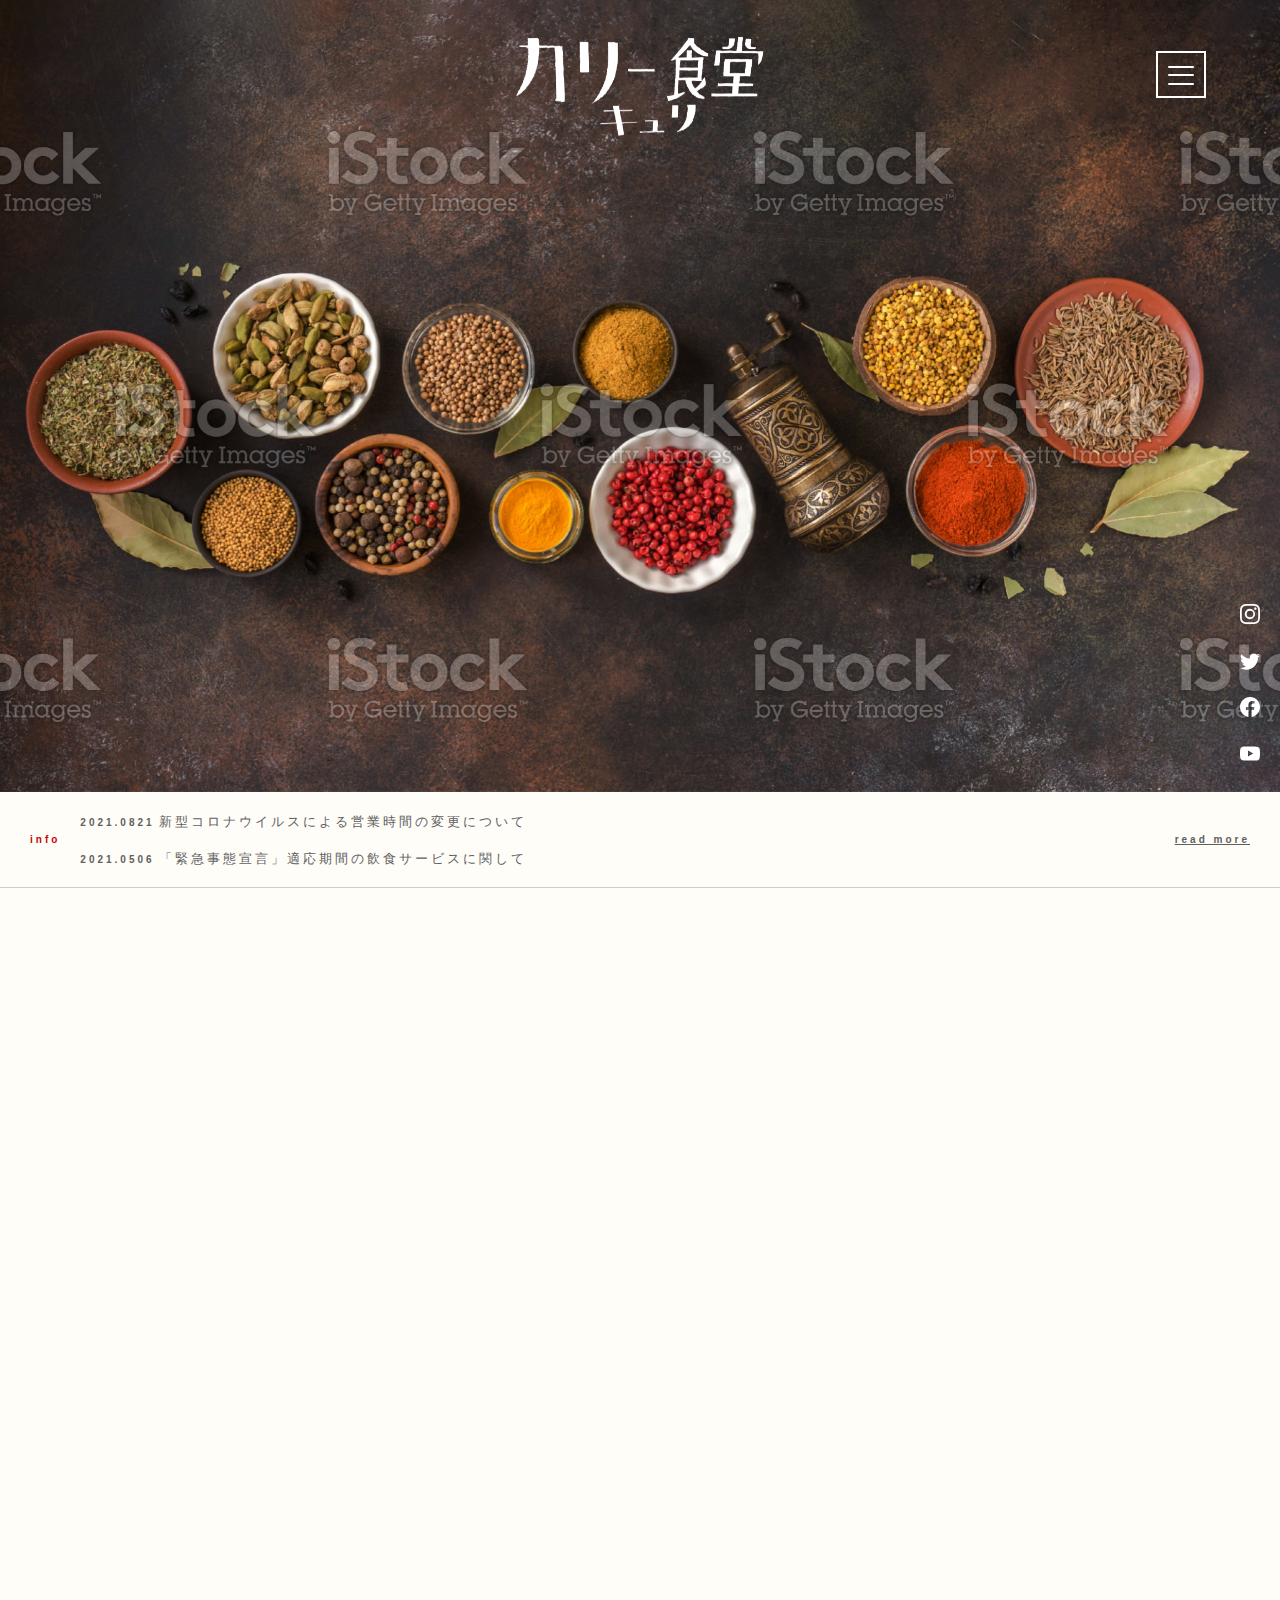
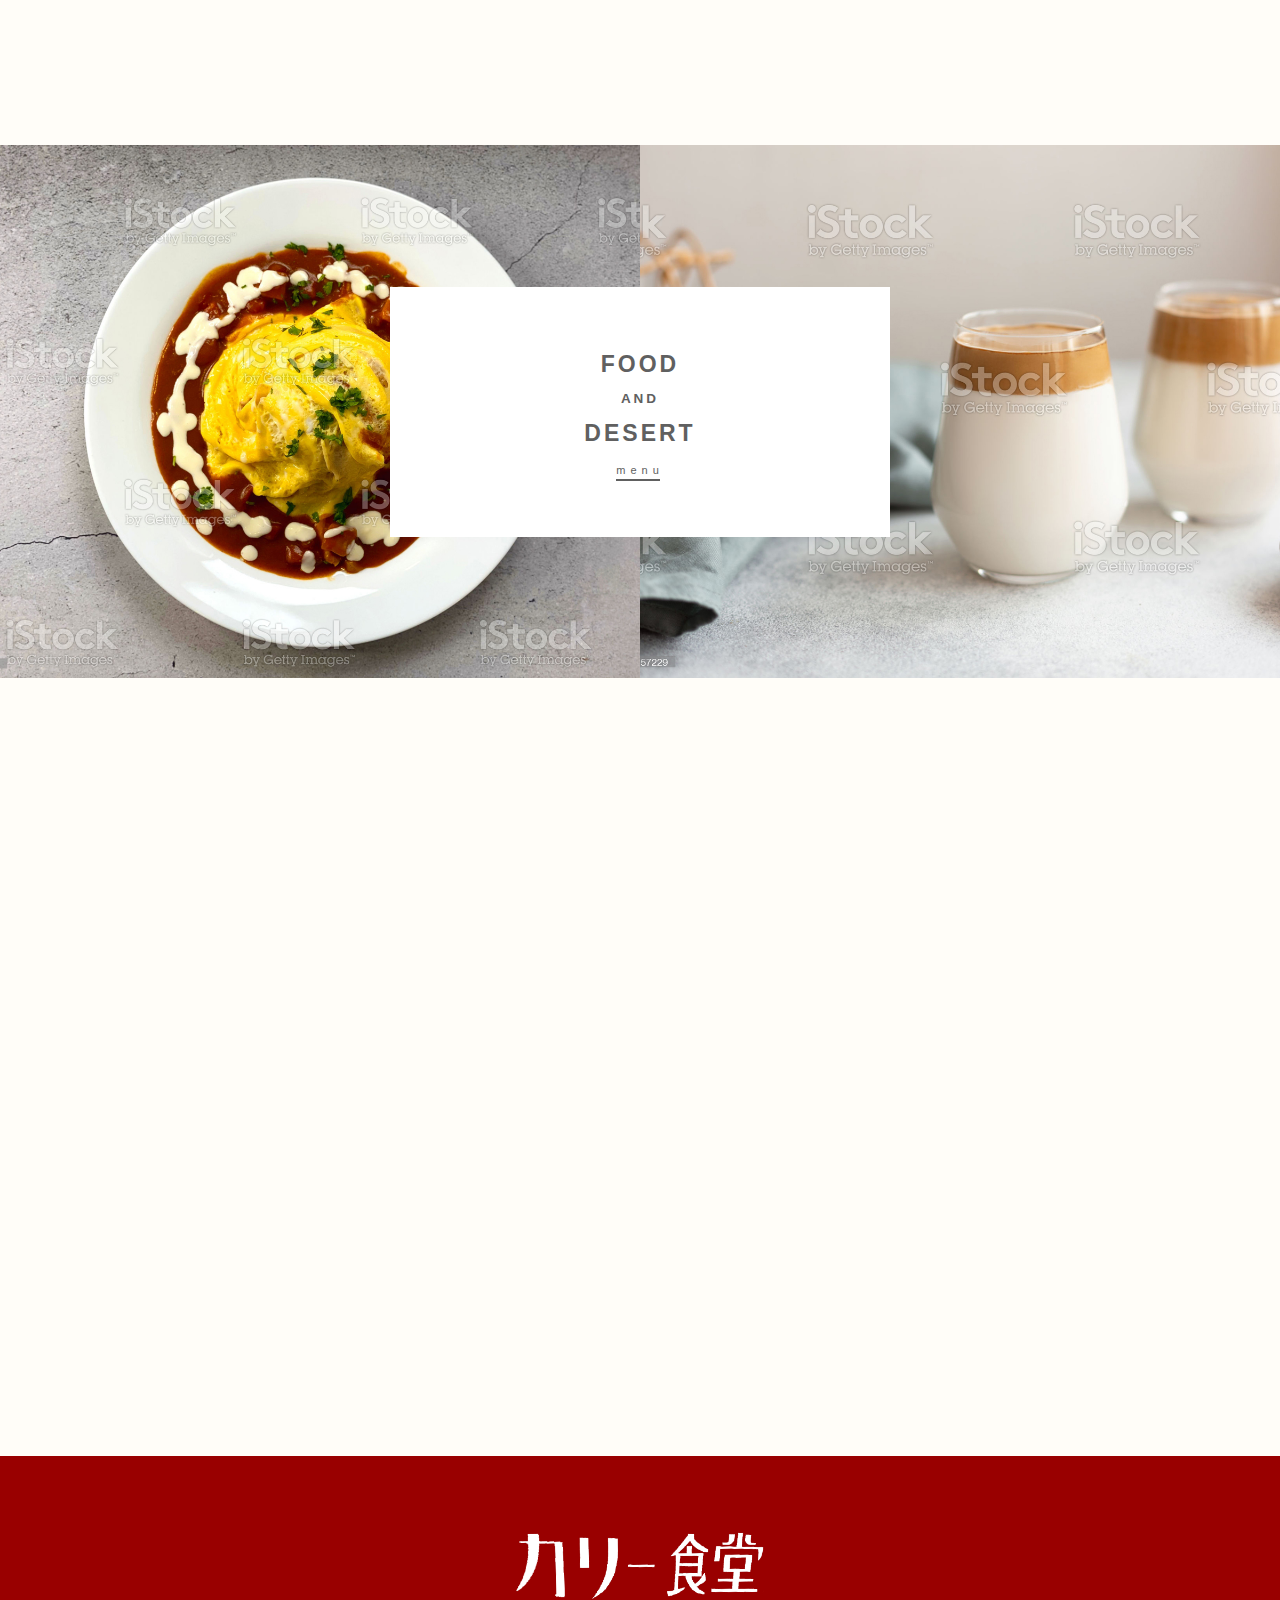
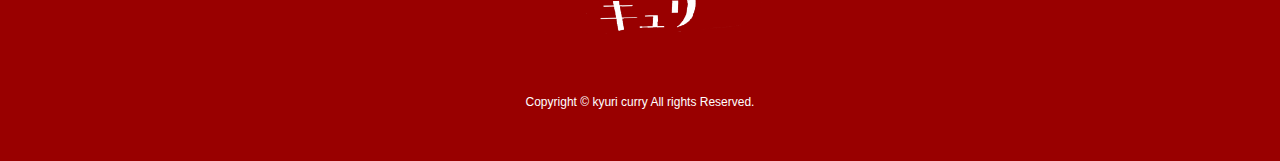
<file: index.html>
<!DOCTYPE html>
<html lang="ja">
  <head>
    <meta charset="utf-8">
    <meta http-equiv="X-UA-Compatible" content="IE=edge">
    <meta name="viewport" content="width=device-width, initial-scale=1">
    <title>カリー食堂キュリ</title>
    <meta name="description" content="カリー食堂キュリについてのページです。昔ながらの外観や店内で、懐かしさを感じられる空間を。店内だけでなく、お料理も昔を思い出す懐かしいものを取り揃えております。女性もお年寄りにも食べやすいサラッとした欧風カリーでお腹も心も満たされるひとときを。">
    <link rel="stylesheet" href="css/reset.css">
    <link rel="stylesheet" href="css/style.css">
    <link rel="stylesheet" type="text/css" href="css/slick.css"/>
    <link rel="stylesheet" type="text/css" href="css/slick-theme.css"/>
    <link rel="shortcut icon" href="favicon.ico">   
    <script src="https://ajax.googleapis.com/ajax/libs/jquery/1.11.3/jquery.min.js"></script>
  </head>
  <body>
    <header>
      <div class="headerContents">
        <h1 class="logoArea"><a href="index.html"><img src="img/new1.png" alt=""></a></h1>
        <div id="navArea">
          <nav>
            <div class="inner">
              <ul>
                <li><a href="#">ホーム</a></li>
                <li><a href="menu.html">メニュー</a></li>
                <li><a href="index.html#acsessTop">アクセス</a></li>
                <li><a href="index.html#acsessTop">問い合わせ</a></li>
              </ul>
            </div>
          </nav>
          <div class="toggle_btn">
            <span></span>
            <span></span>
            <span></span>
          </div>
          <div id="mask"></div>
        </div>
      </div>
      <div class="icn">  
        <a href="#">
          <svg xmlns="http://www.w3.org/2000/svg" width="20" height="20" fill="currentColor" class="bi bi-instagram" viewBox="0 0 16 16">
            <path d="M8 0C5.829 0 5.556.01 4.703.048 3.85.088 3.269.222 2.76.42a3.917 3.917 0 0 0-1.417.923A3.927 3.927 0 0 0 .42 2.76C.222 3.268.087 3.85.048 4.7.01 5.555 0 5.827 0 8.001c0 2.172.01 2.444.048 3.297.04.852.174 1.433.372 1.942.205.526.478.972.923 1.417.444.445.89.719 1.416.923.51.198 1.09.333 1.942.372C5.555 15.99 5.827 16 8 16s2.444-.01 3.298-.048c.851-.04 1.434-.174 1.943-.372a3.916 3.916 0 0 0 1.416-.923c.445-.445.718-.891.923-1.417.197-.509.332-1.09.372-1.942C15.99 10.445 16 10.173 16 8s-.01-2.445-.048-3.299c-.04-.851-.175-1.433-.372-1.941a3.926 3.926 0 0 0-.923-1.417A3.911 3.911 0 0 0 13.24.42c-.51-.198-1.092-.333-1.943-.372C10.443.01 10.172 0 7.998 0h.003zm-.717 1.442h.718c2.136 0 2.389.007 3.232.046.78.035 1.204.166 1.486.275.373.145.64.319.92.599.28.28.453.546.598.92.11.281.24.705.275 1.485.039.843.047 1.096.047 3.231s-.008 2.389-.047 3.232c-.035.78-.166 1.203-.275 1.485a2.47 2.47 0 0 1-.599.919c-.28.28-.546.453-.92.598-.28.11-.704.24-1.485.276-.843.038-1.096.047-3.232.047s-2.39-.009-3.233-.047c-.78-.036-1.203-.166-1.485-.276a2.478 2.478 0 0 1-.92-.598 2.48 2.48 0 0 1-.6-.92c-.109-.281-.24-.705-.275-1.485-.038-.843-.046-1.096-.046-3.233 0-2.136.008-2.388.046-3.231.036-.78.166-1.204.276-1.486.145-.373.319-.64.599-.92.28-.28.546-.453.92-.598.282-.11.705-.24 1.485-.276.738-.034 1.024-.044 2.515-.045v.002zm4.988 1.328a.96.96 0 1 0 0 1.92.96.96 0 0 0 0-1.92zm-4.27 1.122a4.109 4.109 0 1 0 0 8.217 4.109 4.109 0 0 0 0-8.217zm0 1.441a2.667 2.667 0 1 1 0 5.334 2.667 2.667 0 0 1 0-5.334z"/>
          </svg>      
        </a>
        <a href="#">
          <svg xmlns="http://www.w3.org/2000/svg" width="20" height="20" fill="currentColor" class="bi bi-twitter" viewBox="0 0 16 16">
            <path d="M5.026 15c6.038 0 9.341-5.003 9.341-9.334 0-.14 0-.282-.006-.422A6.685 6.685 0 0 0 16 3.542a6.658 6.658 0 0 1-1.889.518 3.301 3.301 0 0 0 1.447-1.817 6.533 6.533 0 0 1-2.087.793A3.286 3.286 0 0 0 7.875 6.03a9.325 9.325 0 0 1-6.767-3.429 3.289 3.289 0 0 0 1.018 4.382A3.323 3.323 0 0 1 .64 6.575v.045a3.288 3.288 0 0 0 2.632 3.218 3.203 3.203 0 0 1-.865.115 3.23 3.23 0 0 1-.614-.057 3.283 3.283 0 0 0 3.067 2.277A6.588 6.588 0 0 1 .78 13.58a6.32 6.32 0 0 1-.78-.045A9.344 9.344 0 0 0 5.026 15z"/>
          </svg>
        </a>
        <a href="#">
          <svg xmlns="http://www.w3.org/2000/svg" width="20" height="20" fill="currentColor" class="bi bi-facebook" viewBox="0 0 16 16">
            <path d="M16 8.049c0-4.446-3.582-8.05-8-8.05C3.58 0-.002 3.603-.002 8.05c0 4.017 2.926 7.347 6.75 7.951v-5.625h-2.03V8.05H6.75V6.275c0-2.017 1.195-3.131 3.022-3.131.876 0 1.791.157 1.791.157v1.98h-1.009c-.993 0-1.303.621-1.303 1.258v1.51h2.218l-.354 2.326H9.25V16c3.824-.604 6.75-3.934 6.75-7.951z"/>
          </svg>    
        </a>
        <a href="#">
          <svg xmlns="http://www.w3.org/2000/svg" width="20" height="20" fill="currentColor" class="bi bi-youtube" viewBox="0 0 16 16">
            <path d="M8.051 1.999h.089c.822.003 4.987.033 6.11.335a2.01 2.01 0 0 1 1.415 1.42c.101.38.172.883.22 1.402l.01.104.022.26.008.104c.065.914.073 1.77.074 1.957v.075c-.001.194-.01 1.108-.082 2.06l-.008.105-.009.104c-.05.572-.124 1.14-.235 1.558a2.007 2.007 0 0 1-1.415 1.42c-1.16.312-5.569.334-6.18.335h-.142c-.309 0-1.587-.006-2.927-.052l-.17-.006-.087-.004-.171-.007-.171-.007c-1.11-.049-2.167-.128-2.654-.26a2.007 2.007 0 0 1-1.415-1.419c-.111-.417-.185-.986-.235-1.558L.09 9.82l-.008-.104A31.4 31.4 0 0 1 0 7.68v-.122C.002 7.343.01 6.6.064 5.78l.007-.103.003-.052.008-.104.022-.26.01-.104c.048-.519.119-1.023.22-1.402a2.007 2.007 0 0 1 1.415-1.42c.487-.13 1.544-.21 2.654-.26l.17-.007.172-.006.086-.003.171-.007A99.788 99.788 0 0 1 7.858 2h.193zM6.4 5.209v4.818l4.157-2.408L6.4 5.209z"/>
          </svg>
        </a>
      </div>
    </header>
    <main>
      <ul class="slider">
        <li class="sItem"><img src="img/header5.jpg" alt="img01"></li>
        <li class="sItem"><img src="img/header2.jpg" alt="img02"></li>
        <li class="sItem"><img src="img/header3.jpg" alt="img03"></li>
      </ul>
      <div class="info">
        <span class="infoTitle smallEN">info</span>
        <div class="infoText">
          <div class="text-break">
            <a href="#">
              <span class="smallEN">2021.0821</span>
              <span class="nomalEN">新型コロナウイルスによる営業時間の変更について</span>
            </a>
          </div>
          <div class="text-break">
            <a href="#">
              <span class="smallEN">2021.0506</span>
              <span class="nomalEN">「緊急事態宣言」適応期間の飲食サービスに関して</span>
            </a>
          </div>           
        </div>
        <span class="smallEN btn"><a href="#">read more</a></span>
      </div>
      <div class="mainWrapper">
        <section class="animationTarget">
          <div class="rux">
            <figure class="imgLeft"><img src="img/main.jpg" alt=""></figure>
            <div class="textRight">
              <h2>古民家カリーハウスに<br>ようこそ。</h2>
              <p>昔ながらの外観や店内で、懐かしさを感じられる空間を。<br>店内だけでなく、お料理も昔を思い出す懐かしいものを取り揃えております。<br>女性もお年寄りにも食べやすいサラッとした欧風カリーでお腹も心も満たされるひとときを。</p>
            </div>
          </div>
        </section>
        <section>
          <div class="menuWrapper">
            <div class="menuArea">
              <div class="bg"><img src="img/omu.jpg" alt=""></div>
              <div class="bg"><img src="img/milk.jpg" alt=""></div>
            </div>
            <div class="menuContents">
              <a class="menubtn" href="menu.html">
                <h2>
                  <span class="ttlEN">FOOD</span>
                  <span class="ttlEN">AND</span>
                  <span class="ttlEN">DESERT</span>          
                </h2>
                <div class="link smallEN">
                  <span>menu</span>
                </div>
              </a>
            </div>
          </div>
        </section>
        <section class="Acsess animationTarget" id="acsessTop">
          <h2>アクセス</h2>
          <div class="aWrapper">
            <figure class="imgLeft"><iframe src="https://www.google.com/maps/embed?pb=!1m18!1m12!1m3!1d3293.392054582691!2d132.36684491525833!3d34.36594750858032!2m3!1f0!2f0!3f0!3m2!1i1024!2i768!4f13.1!3m3!1m2!1s0x355abc9de090d4ff%3A0xc6f3351fe5e27b59!2z44Kr44Oq44O86aOf5aCCIOOCreODpeODqg!5e0!3m2!1sja!2sjp!4v1634211475043!5m2!1sja!2sjp" width="100%" height="400" style="border:0;" allowfullscreen="" loading="lazy"></iframe></figure>
            <div class="textRight">
              <table>
                <colgroup>
                  <col class="w20per" span="1">
                  <col class="w80per" span="1">
                </colgroup>
                <tbody>
                  <tr>
                    <th>店名</th>
                    <td>カリー食堂キュリ</td>
                  </tr>
                  <tr>
                    <th>ご予約</th>
                    <td class="tel"><a href="tel:0829237022">082-923-7022</a></td>
                  </tr>
                  <tr>
                    <th>住所</th>
                    <td>〒731-5132  広島県広島市佐伯区吉見園2-13</td>
                  </tr>
                  <tr>
                    <th>営業時間</th>
                    <td>11:30～15:00(L.O.14:30)<br>
                      17:30～22:00(L.O.21:00 )</td>
                  </tr>
                  <tr>
                    <th>定休日</th>
                    <td>火曜日</td>
                  </tr>
                  <tr>
                    <th>アクセス</th>
                    <td>JR五日市駅南口徒歩1分<br>
                    広電五日市駅南口徒歩1分</td>
                  </tr>
                  <tr>
                    <th>座席数</th>
                    <td>30席</td>
                  </tr>
                  <tr>
                    <th>カード</th>
                    <td>不可</td>
                  </tr>
                </tbody>
              </table>
            </div>
          </div>
        </section>
      </div>
    </main>
    <footer>
      <div class="f-logo">
        <figure><a href="index.html"><img src="img/new1.png" alt=""></a></figure>
      </div>
      <p class="copyRight"><small>Copyright © kyuri curry All rights Reserved.</small></p>
    </footer>
    <script type="text/javascript" src="https://code.jquery.com/jquery-3.4.1.min.js"></script>
    <script type="text/javascript" src="js/slick.min.js"></script>
    <script type="text/javascript" src="js/kyuri.js"></script>
  </body>
</html>
</file>
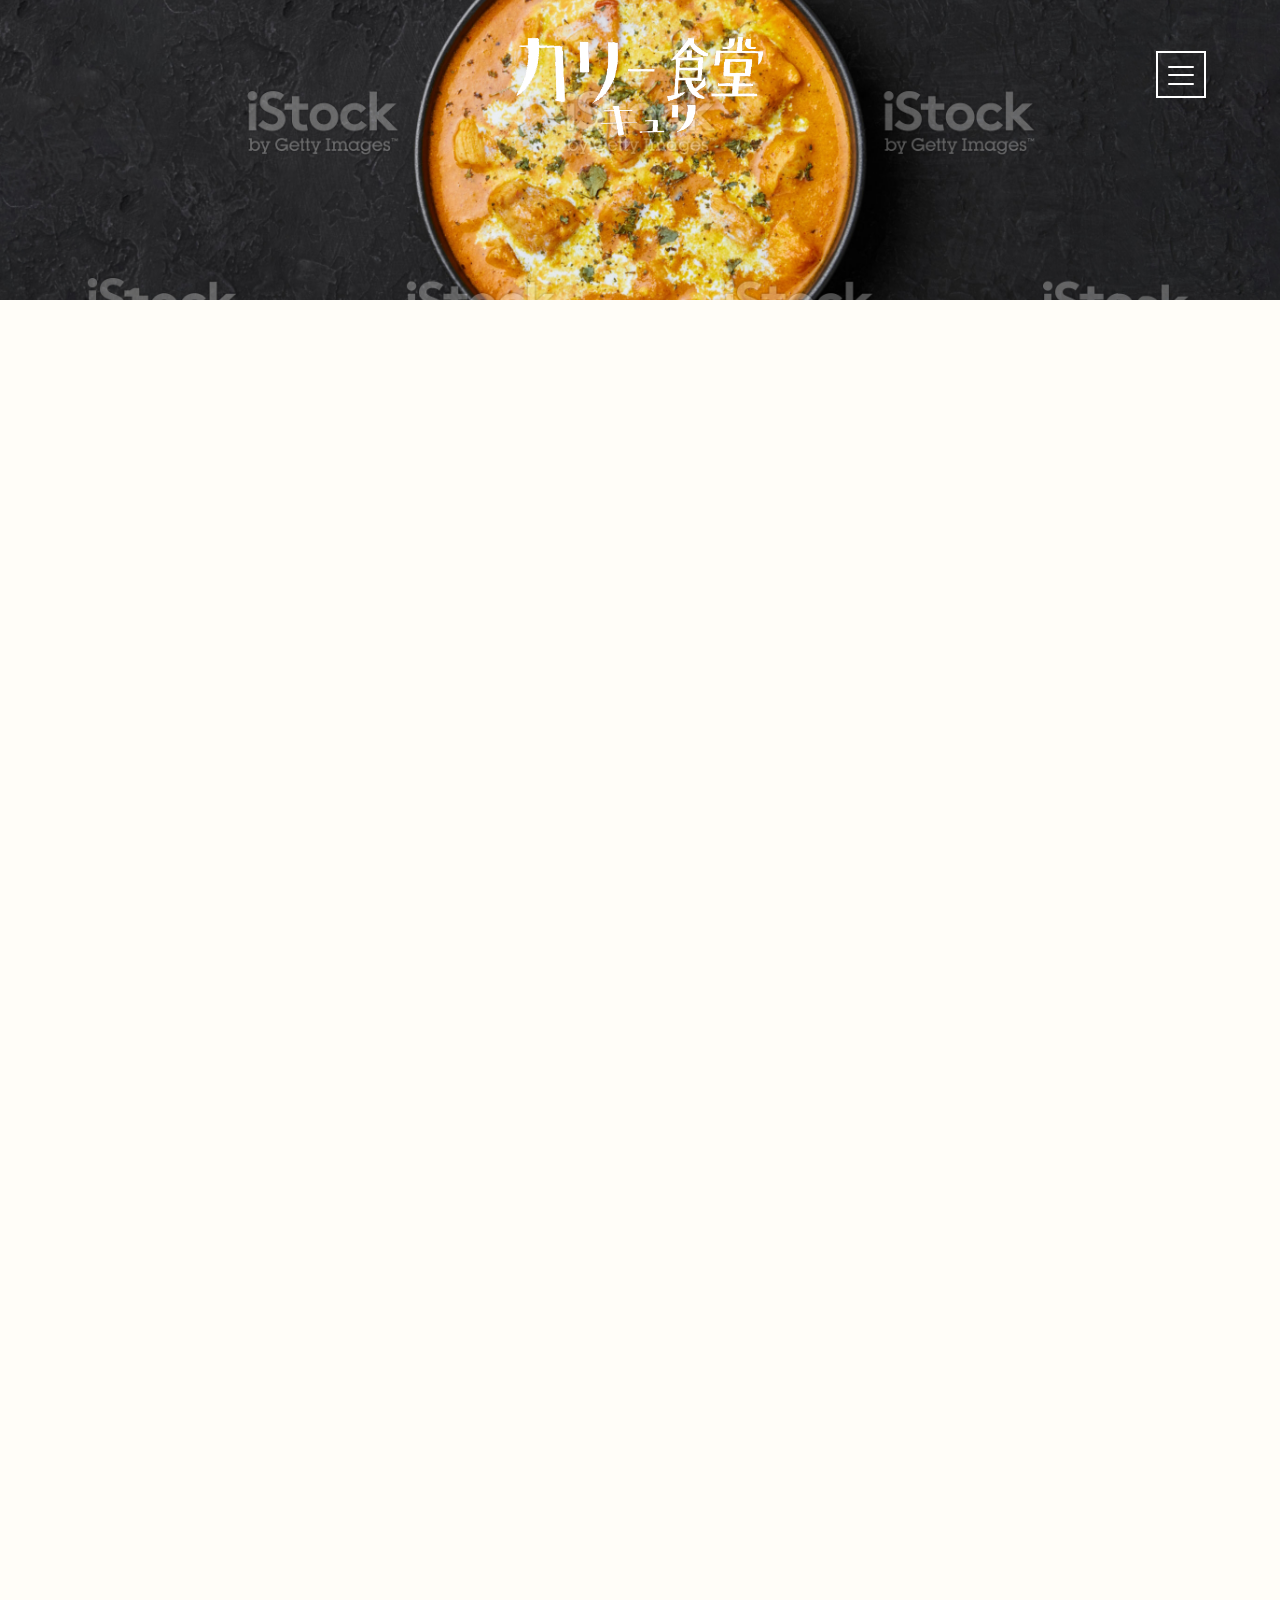
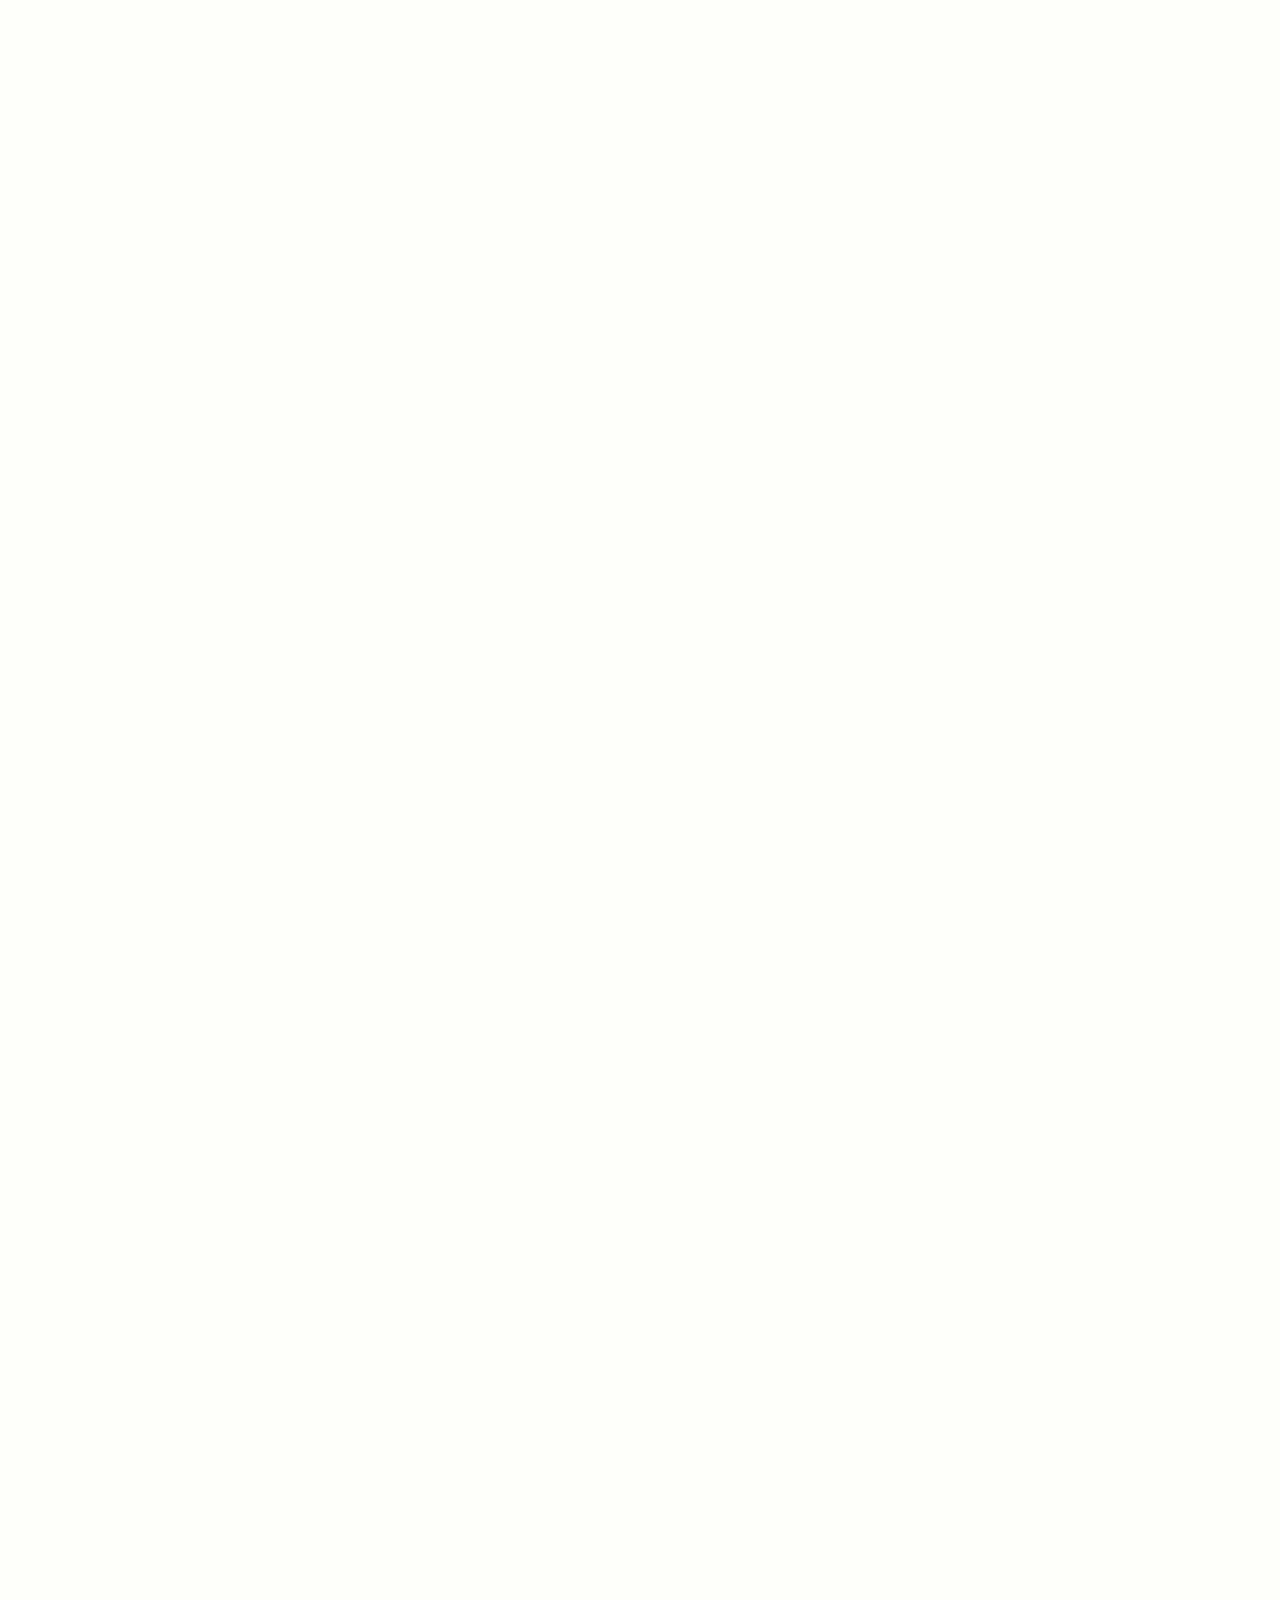
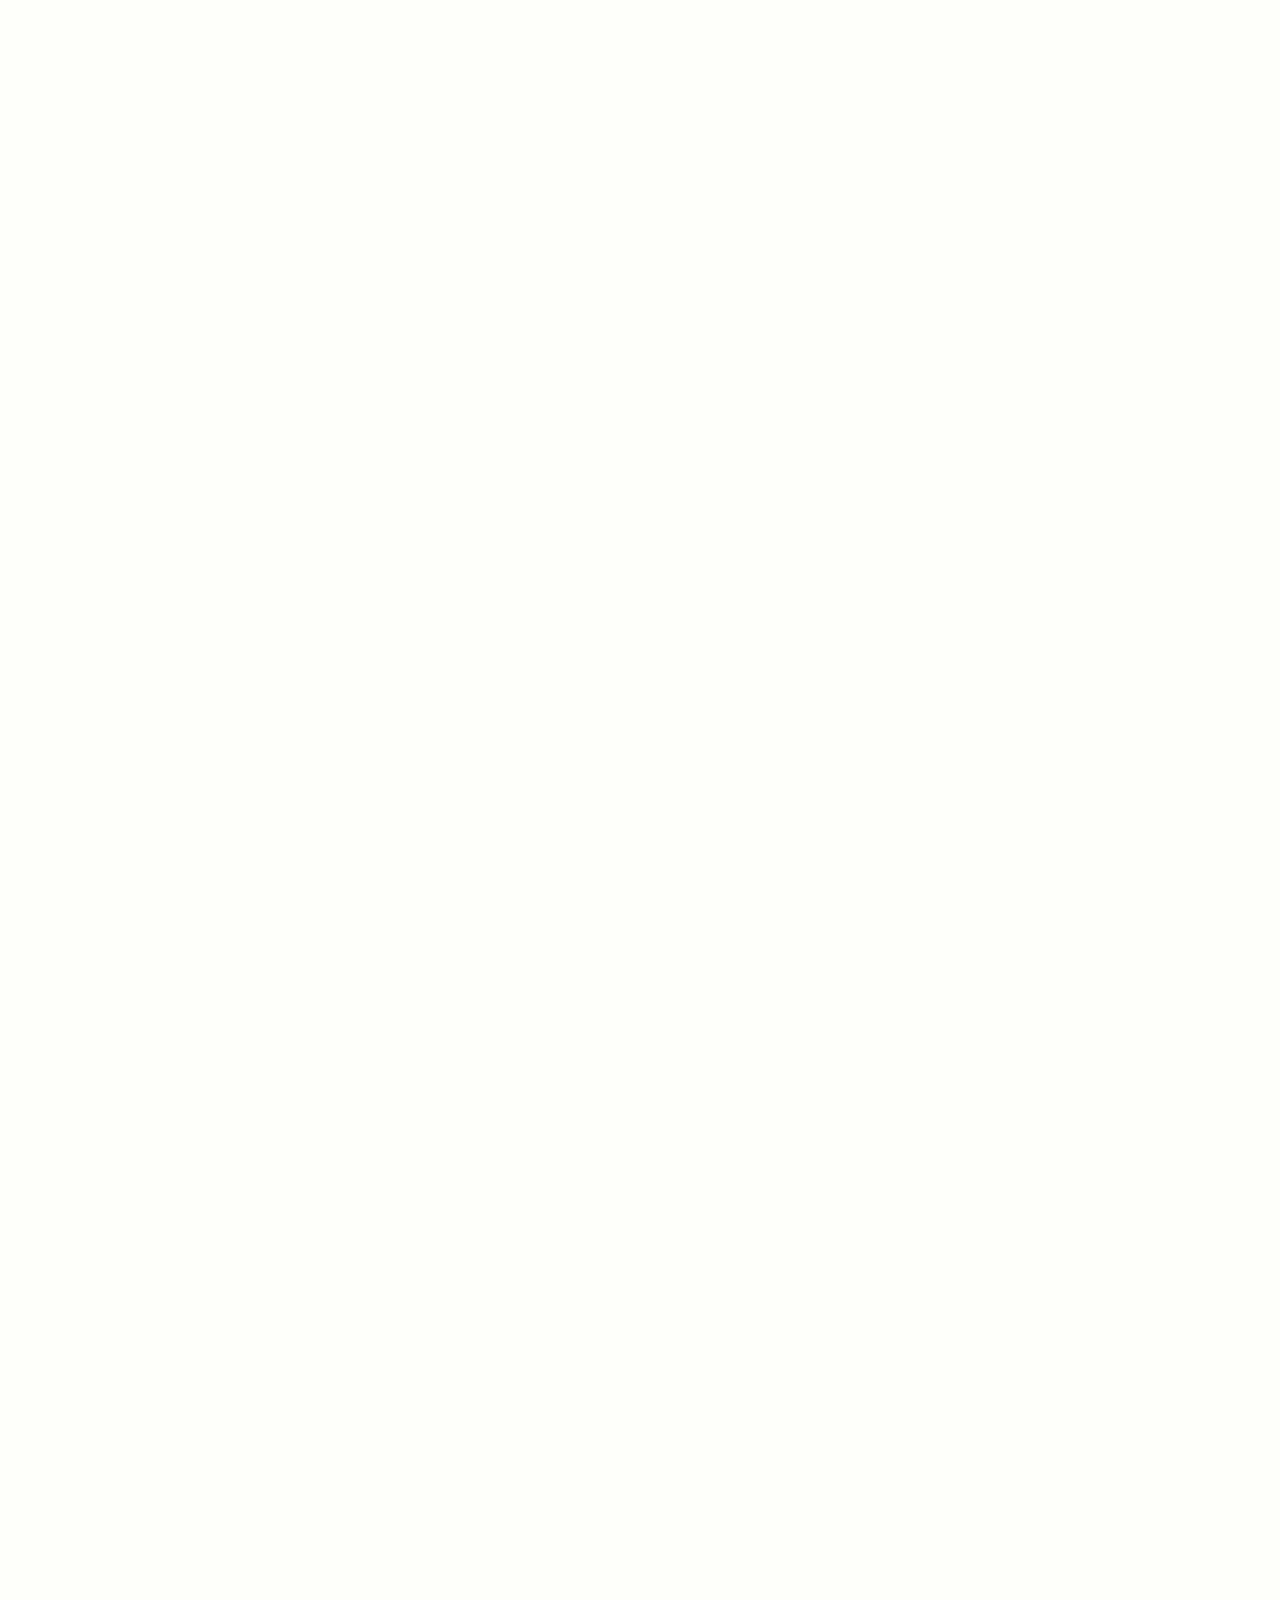
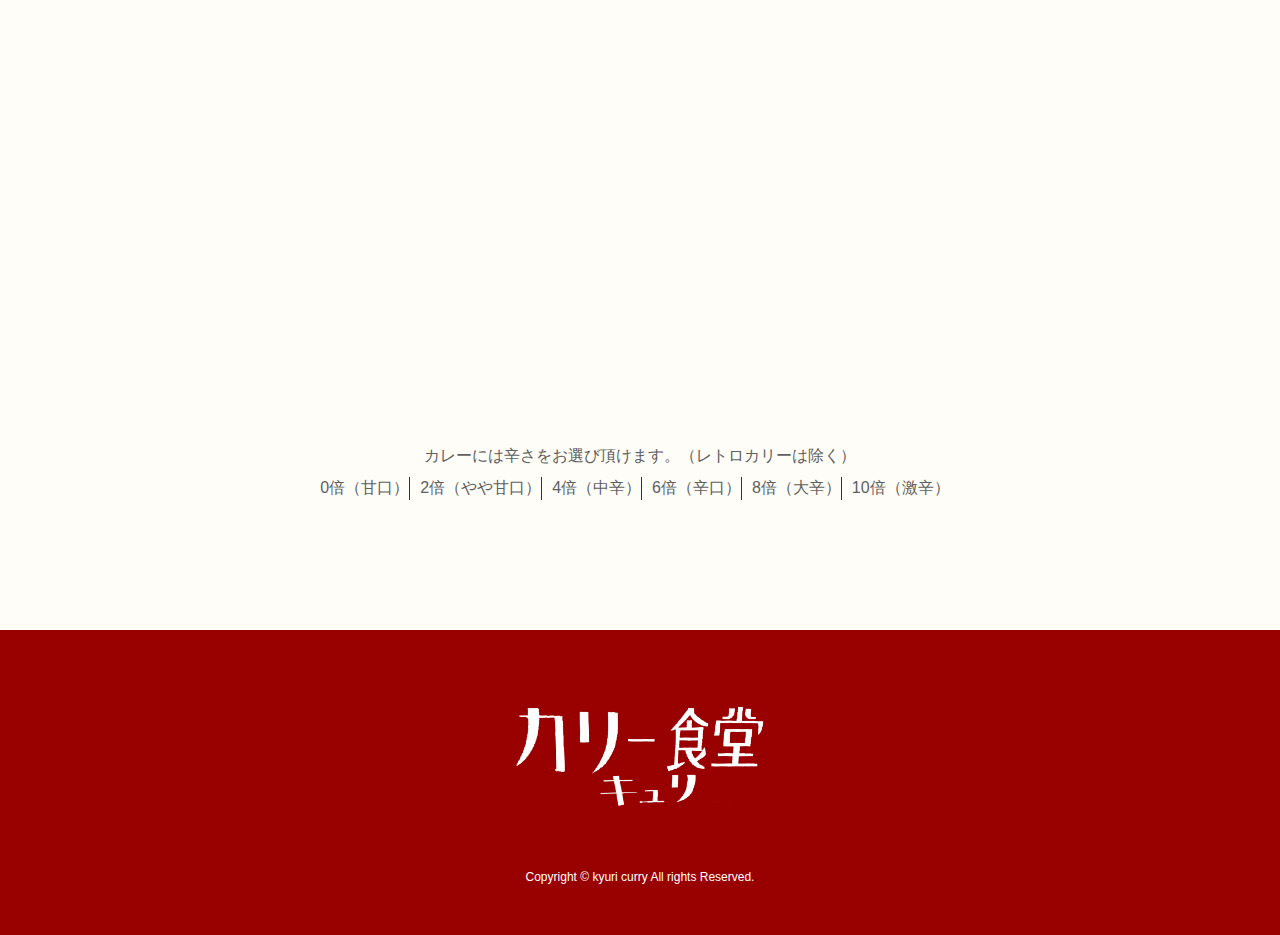
<file: menu.html>
<!DOCTYPE html>
<html lang="ja">
  <head>
    <meta charset="utf-8">
    <meta http-equiv="X-UA-Compatible" content="IE=edge">
    <meta name="viewport" content="width=device-width, initial-scale=1">
    <title>カリー食堂キュリ</title>
    <meta name="description" content="カリー食堂キュリのメニューページです。豊富な種類のカリーをご用意しております。お好きな辛さをご選びできるので、辛味が苦手な方でも満足いtだけます。">
    <link rel="stylesheet" href="css/reset.css">
    <link rel="stylesheet" href="css/style.css">
    <link rel="stylesheet" type="text/css" href="css/slick.css"/>
    <link rel="stylesheet" type="text/css" href="css/slick-theme.css"/>
    <link rel="shortcut icon" href="favicon.ico">
    <script src="https://ajax.googleapis.com/ajax/libs/jquery/1.11.3/jquery.min.js"></script>
  </head>
  <body>  
    <header>
      <div class="headerContents">
        <h1 class="logoArea"><a href="index.html"><img src="img/new1.png" alt=""></a></h1>
        <div id="navArea">
          <nav>
            <div class="inner">
              <ul>
                <li><a href="index.html">ホーム</a></li>
                <li><a href="menu.html">メニュー</a></li>
                <li><a href="index.html#acsessTop">アクセス</a></li>
                <li><a href="index.html#acsessTop">問い合わせ</a></li>
              </ul>
            </div>
          </nav>
          <div class="toggle_btn">
            <span></span>
            <span></span>
            <span></span>
          </div>
          <div id="mask"></div>
        </div>
      </div>
    </header>
    <main>
      <div class="menuHd">
        <figure><img src="img/menu.hd.jpeg" alt=""></figure>
      </div>
      <div class="mainWrappre1">
        <div class="mainWrappre2">
          <section class="animationTarget">
            <p class="topText">昔ながらの外観や店内で、懐かしさを感じられる空間に。<br>店内だけでなく、お料理も昔を思い出す懐かしいものを取り揃えております。<br>女性もお年寄りにも食べやすいサラッとした欧風カリーでお腹も心も満たされるひとときを。</p>
          </section>
          <section class="animationTarget">
            <div class="lunch">
              <h2 class="ldt">ランチ</h2>
              <div class="menuList">
                <h3 >セットメニュー</h3>
                <div class="all">
                  <div class="detail">
                    <span>カリーランチ</span><span class="small">サラダ＋カリー（日替りで2種から選択）＋お飲み物</span>
                  </div>
                  <span>¥1,000</span>
                </div>
                <div class="all">
                  <div class="detail">
                    <span>スペシャルカリーランチ</span><span class="small">サラダ２種盛り＋カリー（日替り2種から選択）＋デザート（日替り2種から選択）＋お飲み物</span>
                  </div>
                  <span>¥1,350</span>
                </div>
                <div class="all">
                  <div class="detail">
                    <span>ランチセット</span><span class="small">サラダ＋お飲み物  単品カリーとセットにできます</span>
                  </div>
                  <span>¥420</span>
                </div>
              </div>
              <div class="menuList">
                <h3>単品</h3>
                <div class="menuBox">
                  <div class="half">
                    <div class="detail">
                      <span>レトロカリー</span>
                    </div>
                    <span>¥910</span>
                  </div>
                  <div class="half">
                    <div class="detail">
                      <span>ビーフカリー</span>
                    </div>
                    <span>¥800</span>
                  </div>
                </div>
                <div class="menuBox">
                  <div class="half" >
                    <div class="detail">
                      <span>ビーフときのこのバターソテーカリー</span>
                    </div>
                    <span>¥900</span>
                  </div>
                  <div class="half">
                    <div class="detail">
                      <span>チキンカリー</span>
                    </div>
                    <span>¥750</span>
                  </div>
                </div>
                <div class="menuBox">
                  <div class="half">
                    <div class="detail">
                      <span>チキンとじゃが芋の煮込みカリー</span>
                    </div>
                    <span>¥800</span>
                  </div>
                  <div class="half" >
                    <div class="detail">
                      <span>チキンときのこのバターソテーカリー</span>
                    </div>
                    <span>¥850</span>
                  </div>
                </div>
                <div class="menuBox">
                  <div class="half">
                    <div class="detail">
                      <span>たっぷり野菜カリー</span>
                    </div>
                    <span>¥880</span>
                  </div>
                  <div class="half">
                    <div class="detail">
                      <span>カツレツカリー</span>
                    </div>
                    <span>¥980</span>
                  </div>
                </div>
                <div class="menuBox">
                  <div class="half">
                    <div class="detail">
                      <span>魚介の煮込みカリー</span>
                    </div>
                    <span>¥1,080</span>
                  </div>
                  <div class="half">
                    <div class="detail">
                      <span>ランチセット</span>
                    </div>
                    <span>¥420</span>
                  </div>
                </div>
                <h3>サラダ</h3>
                <div class="menuBox">
                  <div class="half">
                    <div class="detail">
                      <span>本日のサラダ</span>
                    </div>
                    <span>¥330</span>
                  </div>
                </div>
                <h3>デザート</h3>
                <div class="menuBox">
                  <div class="half">
                    <div class="detail">
                      <span>食後のデザート</span>
                    </div>
                    <span>¥310</span>
                  </div>
                  <div class="half">
                    <div class="detail">
                      <span>自家製デザート</span>
                    </div>
                    <span>¥430</span>
                  </div>
                </div>
              </div>
            </div>      
          </section>
          <section class="animationTarget">
            <div class="lunch">
              <h2 class="ldt">ディナー</h2>
              <div class="menuList">
                <h3>セットメニュー</h3>
                <div class="all">
                  <div class="detail">
                    <span>サラダセット</span><span class="small">サラダ（4種から1種選択）＋お飲み物</span>
                  </div>
                  <span>¥480</span>
                </div>
                <div class="all">
                  <div class="detail">
                    <span>プチコース</span><span class="small">サラダ（4種から2種選択）＋デザート（4種から1種選択）＋お飲み物</span>
                  </div>
                  <span>¥700</span>
                </div>
              </div>
              <div class="menuList">
                <h3>単品</h3>
                <div class="menuBox">
                  <div class="half">
                    <div class="detail">
                      <span>レトロカリー</span>
                    </div>
                    <span>¥910</span>
                  </div>
                  <div class="half">
                    <div class="detail">
                      <span>ビーフカリー</span>
                    </div>
                    <span>¥800</span>
                  </div>
                </div>
                <div class="menuBox">
                  <div class="half">
                    <div class="detail">
                      <span>ビーフときのこのバターソテーカリー</span>
                    </div>
                    <span>¥900</span>
                  </div>
                  <div class="half">
                    <div class="detail">
                      <span>チキンカリー</span>
                    </div>
                    <span>¥750</span>
                  </div>
                </div>
                <div class="menuBox">
                  <div class="half">
                    <div class="detail">
                      <span>チキンとじゃが芋の煮込みカリー</span>
                    </div>
                    <span>¥800</span>
                  </div>
                  <div class="half">
                    <div class="detail">
                      <span>チキンときのこのバターソテーカリー</span>
                    </div>
                    <span>¥850</span>
                  </div>
                </div>
                <div class="menuBox">
                  <div class="half">
                    <div class="detail">
                      <span>採れたて野菜の煮込みカリー</span>
                    </div>
                    <span>¥880</span>
                  </div>
                  <div class="half">
                    <div class="detail">
                      <span>たっぷり茄子とひき肉、玉子のカリー</span>
                    </div>
                    <span>¥980</span>
                  </div>
                </div>
                <div class="menuBox">
                  <div class="half">
                    <div class="detail">
                      <span>カツレツカリー</span>
                    </div>
                    <span>¥910</span>
                  </div>
                  <div class="half">
                    <div class="detail">
                      <span>魚介の煮込みカリー</span>
                    </div>
                    <span>¥1,080</span>
                  </div>
                </div>
                <div class="menuBox">
                  <div class="half">
                    <div class="detail">
                      <span>クリームコロッケカリー</span>
                    </div>
                    <span>¥880</span>
                  </div>
                  <div class="half">
                    <div class="detail">
                      <span>カリカリポテトとベーコンカリー</span>
                    </div>
                    <span>¥950</span>
                  </div>
                </div>
                <div class="menuBox">
                  <div class="half">
                    <div class="detail">
                      <span>エビとほうれん草のカリー</span>
                    </div>
                    <span>¥950</span>
                  </div>
                </div>
                </div>
              <div class="menuList">
                <h3>ディナー限定カリー</h3>
                <div class="all">
                  <div class="detail">
                    <span>大皿コース（2名様分）</span><span class="small">サラダ3種盛＋カリー（具を4種選択）＋デザート2種盛＋お飲み物</span></li>
                  </div>
                  <span>¥2,800</span>
                </div>
                <div class="all">
                  <div class="detail">
                    <span>パリパリチキンカリー</span>
                  </div>
                  <span>¥1,280</span>
                </div>
                <div class="all">
                  <div class="detail">
                    <span>丸ごとエビフライと茄子のカリー</span>
                  </div>
                  <span>¥1,280</span>
                </div>
                <div class="all">
                  <div class="detail">
                    <span>エビレトロカリー</span>
                  </div>
                  <span>¥1,280</span>
                </div>
                <div class="all">
                  <div class="detail">
                    <span>サクサクコロッケチーズレトロカリー</span>
                  </div>
                  <span>¥1,280</span>
                </div>
                <div class="all">
                  <div class="detail">
                    <span>店長オススメレトロカリー（季節により変わります）</span>
                  </div>
                  <span>¥1,280</span>
                </div>
              </div>
              <div class="menuList">
                <h3>サラダ</h3>
                <div class="menuBox">
                  <div class="half">
                    <div class="detail">
                      <span>炙りマグロとアボカドのわさびマヨネーズ和え</span>
                    </div>
                    <span>¥330</span>
                  </div>
                  <div class="half">
                    <div class="detail">
                      <span>自家製豆腐と海藻の和風ドレッシング</span>
                    </div>
                    <span>¥330</span>
                  </div>
                </div>
                <div class="menuBox">
                  <div class="half">
                    <div class="detail">
                      <span>鴨のスモークサラダ</span>
                    </div>
                    <span>¥330</span>
                  </div>
                  <div class="half">
                    <div class="detail">
                      <span>スモークサーモンサラダ</span>
                    </div>
                    <span>¥330</span>
                  </div>
                </div>
              </div>
              <div class="menuList">
                <h3>デザート</h3>
                <div class="menuBox">
                  <div class="half">
                    <div class="detail">
                      <span>牛乳プリン</span>
                    </div>
                    <span>¥400</span>
                  </div>
                  <div class="half">
                    <div class="detail">
                      <span>クラシックショコラ</span>
                    </div>
                    <span>¥400</span>
                  </div>
                </div>
                <div class="menuBox">
                  <div class="half">
                    <div class="detail">
                      <span>ミックスベリーとクリームチーズの焼きプディング</span>
                    </div>
                    <span>¥400</span>
                  </div>
                  <div class="half">
                    <div class="detail">
                      <span>アイスとわらび餅</span>
                    </div>
                    <span>¥400</span>
                  </div>
                </div>
              </div>
            </div>
          </section>
          <section class="animationTarget">
            <div class="lunch">
              <h2 class="ldt">テイクアウト</h2>
              <div class="menuList">
                <div class="menuBox">
                  <div class="half">
                    <div class="detail">
                      <span>ビーフカリー</span>
                    </div>
                    <span>¥800</span>
                  </div>
                  <div class="half">
                    <div class="detail">
                      <span>ビーフときのこのバターソテーカリー</span>
                    </div>
                    <span>¥900</span>
                  </div>
                </div>
                <div class="menuBox">
                  <div class="half">
                    <div class="detail">
                      <span>チキンカリー</span>
                    </div>
                    <span>¥750</span>
                  </div>
                  <div class="half">
                    <div class="detail">
                      <span>チキンとじゃが芋の煮込みカリー</span>
                    </div>
                    <span>¥800</span>
                  </div>
                </div>
                <div class="menuBox">
                  <div class="half">
                    <div class="detail">
                      <span>チキンときのこのバターソテーカリー</span>
                    </div>
                    <span>¥850</span>
                  </div>
                  <div class="half">
                    <div class="detail">
                      <span>たっぷり野菜カリー</span>
                    </div>
                    <span>¥880</span>
                  </div>
                </div>
                <div class="menuBox">
                  <div class="half">
                    <div class="detail">
                      <span>カツレツカリー</span>
                    </div>
                    <span>¥980</span>
                  </div>
                  <div class="half">
                    <div class="detail">
                      <span>魚介の煮込みカリー</span>
                    </div>
                    <span>¥1,080</span>
                  </div>
                </div>
                <div class="menuBox">
                  <div class="half">
                    <div class="detail">
                      <span>クリームコロッケカリー</span>
                    </div>
                    <span>¥880</span>
                  </div>
                </div>
              </div>
            </div>
          </section>
          <section class="animationTarget">
            <div class="lunch">
            <h2 class="ldt">トッピング</h2>
              <div class="menuList">
                <div class="menuBox">
                  <div class="half">
                    <div class="detail">
                      <span>ライス大盛り</span>
                    </div>
                    <span>¥110</span>
                  </div>
                  <div class="half">
                    <div class="detail">
                      <span>ルー1.5倍</span>
                    </div>
                    <span>¥210</span>
                  </div>
                </div>
                <div class="menuBox">
                  <div class="half">
                    <div class="detail">
                      <span>チーズ</span>
                    </div>
                    <span>¥160</span>
                  </div>
                  <div class="half">
                    <div class="detail">
                      <span>きのこ</span>
                    </div>
                    <span>¥160</span>
                  </div>
                </div>
                <div class="menuBox">
                  <div class="half">
                    <div class="detail">
                      <span>チキン</span>
                    </div>
                    <span>¥280</span>
                  </div>
                  <div class="half">
                    <div class="detail">
                      <span>ビーフ</span>
                    </div>
                    <span>¥300</span>
                  </div>
                </div>
                <div class="menuBox">
                  <div class="half">
                    <div class="detail">
                      <span>カツレツ</span>
                    </div>
                    <span>¥400</span>
                  </div>
                  <div class="half">
                    <div class="detail">
                      <span>クリームコロッケ</span>
                    </div>
                    <span>¥280</span>
                  </div>
                </div>
                <div class="menuBox">
                  <div class="half">
                    <div class="detail">
                      <span>野菜（トマト/ほうれん草/ジャガイモ/茄子から1種）</span>
                    </div>
                    <span>¥100</span>
                  </div>
                </div>
              </div>
            </div>
          </section>
          <section class="choose">
            <p class="hot">カレーには辛さをお選び頂けます。（レトロカリーは除く）</p>
            <ul>
              <li><span>0倍（甘口）</span></li>
              <li><span>2倍（やや甘口）</span></li>
              <li><span>4倍（中辛）</span></li>
              <li><span>6倍（辛口）</span></li>
              <li><span>8倍（大辛）</span></li>
              <li><span>10倍（激辛）</span></li>
            </ul>     
          </section>
        </div>
      </div>
    </main>
    <footer>
        <div class="f-logo">
          <figure><a href="index.html"><img src="img/new1.png" alt=""></a></figure>
        </div>
      <p class="copyRight"><small>Copyright © kyuri curry All rights Reserved.</small></p>    
    </footer>
      <script type="text/javascript" src="https://code.jquery.com/jquery-3.4.1.min.js"></script>
    <script type="text/javascript" src="js/slick.min.js"></script>
    <script type="text/javascript" src="js/kyuri.js"></script>
  </body>
</html>
</file>
<file: css/style.css>
@charset "UTF-8";

* {
	box-sizing: border-box;
}

body {
    color:#606060;
    font-family: futura-pt, sans-serif;
    background-color: #fffdf8;
    font-size: 16px;
    line-height: 1.4;
}

img {
	vertical-align: bottom;
}


main {
  display: block; 
}

.mainWrapper {
  margin: 130px auto;
}

/*============
nav
=============*/

nav {
    display: block;
    position: fixed;
    top: 0;
    right: -1000px;
    bottom: 0;
    width: 100%;
    overflow-x: hidden;
    overflow-y: auto;
    transition: all .8s;
    z-index: 6;
    visibility: hidden;
  }
  .open nav {
    right: 0;
    visibility: visible;
    background-color: rgba(51,51,51,0.55);
  }
  nav .inner {
    padding: 25px;
  }
  nav .inner ul {
    list-style: none;
    margin: 0;
    padding: 0;
  }
  nav .inner ul li {
    position: relative;
    top: 200px;
    margin: 0;
    /* border-bottom: 1px solid #fff; */
    text-align: center;
  }
  nav .inner ul li a {
    display: inline-block;
    color: rgba(255,255,255,1);
    font-size: 24px;
    padding: 1em;
    text-decoration: none;
    transition-duration: 0.2s;
  }
  nav .inner ul li a:hover {
    opacity: 0.6;
    transition: all .5s;
  }
  
  /*============
  .toggle_btn
  =============*/
  .toggle_btn {
    display: block;
    position: fixed;
    top: 50.5px;
    right: 74.5px;
    width: 50px;
    height: 47px;
    transition: all .5s;
    border: 2px solid #fff;
    cursor: pointer;
    z-index: 10;
  }
  .toggle_btn span {
    display: block;
    position: absolute;
    left: 0;
    width: 26px;
    height: 2px;
    background-color: #fff;
    border-radius: 4px;
    transition: all .5s;
    margin: 0 10px;
  }
  .toggle_btn span:nth-child(1) {
    top: 13px;
  }
  .toggle_btn span:nth-child(2) {
    top: 21px;
  }
  .toggle_btn span:nth-child(3) {
    bottom: 11px;
  }
  .open .toggle_btn span {
    background-color: #fff;
  }
  .open .toggle_btn span:nth-child(1) {
    transform: translateY(8px) rotate(-315deg);
  }
  .open .toggle_btn span:nth-child(2) {
    opacity: 0;
  }
  .open .toggle_btn span:nth-child(3) {
    transform: translateY(-9px) rotate(315deg);
  }
  /*============
  #mask
  =============*/
  #mask {
    display: none;
    transition: all .5s;
  }
  .open #mask {
    display: block;
    position: fixed;
    top: 0;
    left: 0;
    width: 100%;
    height: 100%;
    background: #000;
    opacity: .8;
    z-index: 1;
    cursor: pointer;
  }


/*scroll btn*/
  .toggle_btn.change-color {
    border: #606060 2px solid;
    background-color: #f9fafb85;
  }

  .change-color span {
    background-color: #606060;
  }



/*============
  .slider
  =============*/


  .slider {
     overflow-x: hidden;
  }


  .sItem img {
    width: 100%; 
    height: 88vh; 
    object-fit: cover;
  }

  
  /*============
  #logo
  =============*/
 
header .headerContents .logoArea  {
    margin: auto; 
    width: 250px; 
    position: absolute; 
    z-index: 8; 
    left: 0; 
    right: 0; 
    top: 30px;
}


header .headerContents .logoArea a img  {
    width: 250px; 
}

  /*============
  #icn
  =============*/
  .icn {
    position: absolute;
    right: 20px;
    bottom: 130px;
    z-index: 1; 
    display:flex; 
    flex-direction: column;
  }

  .icn a {
      color: #fff;
      cursor: pointer;
  }
  .icn a:hover {
    opacity: .7;
    transition: all .4s;
 }

  .icn a+a {
    margin-top: 20px;
  }
  
  .icn:last-of-type {
    margin-top: 0;
  }

  /*============
  .info
  =============*/

  .info {
      display: flex;
      align-items: center;
      padding: 10px 30px;
      height: 100%;  
      position: relative;
      border-bottom: 1px solid #cdcdcd;
  }

  .infoTitle {
      color: #c30505;
      margin-right: 20px;
  }

  .infoText {
    overflow-y: scroll;
    height: 75px;
    width: calc(100% - 170px);
    display: flex;
    justify-content: space-around;
    flex-direction: column;
  }

  .smallEN {  
      font-weight: bold;
      font-size: 10px;
      letter-spacing: 3px; 
  }

  .nomalEN {
      font-size: 13px;
      letter-spacing: 3px;
  }

  .text-break a {
    text-decoration: none;
    color: #606060;
  }

  .text-break a span {
    display: inline-block;
    color: #606060;  
  }

  .text-break a:hover{
    opacity: 0.6;
    transition: all .4s;
  }

  .info .btn {
    margin-left: auto;
    line-height: 40px;
    color: #606060;
    padding: 0;
  }

  .info .btn a {
    color: #606060;
  }

  .info .btn:hover {
    opacity: 0.6;
    transition: all .4s;
  }

  /*============
  section
  =============*/
    main section+section {
      margin-top: 140px;
    }

  /*============
  .rux
  =============*/

  .rux {
    display: flex;
    align-items: center;
  }
  .rux .imgLeft {
    width: 50%;
    transform: translate(-40px, 40px);  
    opacity: 0;
    transition: 1s 0.2s;
  }

  .animationTarget.show p,
  .show .textRight p,
  .show .textRight h2,
  .show .imgLeft,
  .show .aWrapper .imgLeft,
  .show .aWrapper table,
  .Acsess.show h2,
  .show .lunch {
      opacity: 1;
      transform: none;
  }



  .imgLeft img {
      width: 100%;
  }

  .textRight {
    width: 425px;
    margin: 0 30px 0 110px;
    display: flex;
    flex-direction: column;
    justify-content: center;
  }

  .textRight h2 {
    font-size: 30px;
    line-height: 40px;
    opacity: 0;
    transition: 1s;
    transform: translateY(40px);
  }

  .textRight p {
    line-height: 35px;
    margin-top: 30px;
    opacity: 0;
    transition: 1s;
    transform: translateY(40px);
  }



  /*============
  .menu
  =============*/

  .menuWrapper {
    position: relative;
  }

  .menuContents a {
    display: flex;
    position: absolute;
    z-index: 3;
    width: 500px;
    height: 250px;
    top: 0;
    right: 0;
    bottom: 0;
    left: 0;
    margin: auto;
    background-color: #fff;
    justify-content: center;
    align-items: center;
    flex-wrap: wrap;
    flex-direction: column;
  }

  /*線の基点位置*/
  .menuContents a::before,
  .menuContents a::after{
    content:"";
    position: absolute;
    width: 0;
    height:2px;
    background:#606060;
    transition: all 0.2s linear;
    transition-delay: 0.2s;
  }

  .menuContents a::before{
    right: 0;
    top: 0;
  }
  .menuContents a::after{
    left: 0;
    bottom: 0;
  }

  /*現在地とhoverした際の線の変化*/
  .menuContents a:hover::before,
  .menuContents a:hover::after{
    width: 100%;
  }

  .menuContents a:hover {
    opacity: 0.9;
    transition: 1s;
  }

.menuContents{
    display: flex;
    width: 100%;
    align-items: center;
}

.menuArea {
    display: flex;
}

.menuArea .bg {
    width: 100%;
    margin:0 auto;
    overflow:hidden;
}

.menuArea .bg img {
    width: 100%;
    transition:1s all;
}

.menuArea .bg img:hover{
  transform:scale(1.2,1.2);
  transition:1s all;
}

.menuContents a h2 span {
    display: inline-block;
    width: 100%;
    text-align: center;
    color: #606060;
}

.menuContents a h2 {
    width: 100%;
}

.menuContents a h2 span:nth-child(2) {
    font-size: 13.5px;
    line-height: 33.5px;
}

.menubtn .ttlEN {
    font-weight: 700;
    font-style: normal;
    font-size: 23px;
    line-height: 35px;
    letter-spacing: 3px;
}

.menubtn .smallEN {
    font-weight: 500;
    font-style: normal;
    font-size: 15px;
    letter-spacing: 7px;
    line-height: 15px;
}

.menuContents a .link span {
    font-size: 11px;
    line-height: 6px;
    letter-spacing: 5px;
    color: #606060;
    position: relative;
    display: inline-block;
    transition: .5s;
}

.menuContents a .link {
    text-align: center;
    margin-top: 10px;
}

.menuContents a .link span:after {
    content: '';
    height: 2px;
    width: calc(100% - 4px);
    position: absolute;
    right: 0;
    left: 0;
    bottom: -8px;
    background-color: #606060;
}

/*============
Acsess
=============*/

  .w20per {
  width: 25%;
  }

  .w80per {
  width: 75%;
  }


  .Acsess h2  {
    font-size: 30px;
    margin: 20px auto 50px;
    opacity: 0;
    transition: 1s;
    transform: translateY(-70px);
    text-align: center;
  }

  .aWrapper table {
    width: 100%;
    opacity: 0;
    transition: 1s;
    transform: translateY(40px);
    margin: 0 auto;
  }

  .aWrapper tr {
    padding: 10px 20px 10px 0;
  }

  .aWrapper th {
    padding: 10px 20px 10px 0;
    text-align: left;
  }

  .aWrapper td {
    padding: 10px 10px 10px 0;
  }

  .aWrapper {
    display: flex;
    align-items: center;
    justify-content: center;
  }

  .aWrapper .imgLeft {
    transform: translateY(40px);
    opacity: 0;
    transition: 1s;
    text-align: right;
    width: 40%;
  }

  .aWrapper .textRight {
    margin-left: 30px;
    display: flex;
    flex-direction: column;
    justify-content: center;
    align-items: flex-end;
  }


  /*============
  footer
  =============*/
  
    footer {
      background-color: #990000;
      padding: 70px 10px 50px 10px;
    }
    footer .f-logo  {
      text-align: center;
    }

    footer .f-logo:hover {
      opacity: .7;
      transition: all .5s;
    }

    footer .f-logo p {
      color: #FFF;
      margin: 30px 0 0;
    }

    .f-logo img {
        width: 250px;
    } 

    .copyRight {
      text-align: center; 
      margin: 60px auto 0;
      color: #fff;
      font-size: 12px;
    }





/* SP */

@media only screen and (max-width: 1025px){
  /*============
  .rux
  =============*/
    .textRight{
      margin: 0 0 0 40px;
    } 

  /*============
  Acsess
  =============*/
    .aWrapper {
      flex-direction: column;
      width: 95%;
      margin: 0 auto;
    }

    .aWrapper .imgLeft {
      width: 100%;
      text-align: center;
    }


    .aWrapper .textRight {
      width: 100%;
      margin: 30px auto 0;

    }

    .aWrapper tr {
      border-bottom: solid 1px #cdcdcd;
    }

    .aWrapper th {
        padding: 25px 30px;
    }

    .aWrapper td {
      padding: 25px 30px;
    }
}


@media only screen and (max-width: 770px) {

  .mainWrapper {
    margin: 70px auto;
  }

  main section+section {
    margin-top: 70px;
  }

  /*============
  #logo
  =============*/
    header .headerContents .logoArea  {
      right: auto;
      left: 33.5px;
      width: 250px; 
    }

    .toggle_btn {
      right: 35px;
    }

  /*============
  .info
  =============*/
    .infoText a span:nth-child(1) {
      display: none;
    }

  /*============
  .rux
  =============*/
    .rux {
      flex-wrap: wrap;
    }

    .rux .imgLeft {  
       width: 75vw;
    }

    .imgLeft img {
      height: 200px;
      object-fit: cover;
    }
    
    .textRight {
      margin: 70px auto 0;
      width: 560px;
    }

  
  /*============
  .menu
  =============*/
   .menuContents a {
    width: 350px;
    height: 200px;
    } 

    .aWrapper th {
      padding: 25px 15px;
    }
    

}


@media only screen and (max-width: 415px){


  .mainWrapper {
    margin: 50px auto;
  }

  main section+section {
    margin-top: 50px;
  }

    /*============
  #logo
  =============*/

    header .headerContents .logoArea  {
      right: auto;
      left: 15px;
      top: 20px;
      width: 170px;    
    }

    header .headerContents .logoArea a img  {
      width: 170px; 
    }

    .toggle_btn {
      right: 20px;
      top: 28px;
    }

  /*============
  .info
  =============*/

    .info {
      padding: 10px;
      flex-direction: column;
    }

    .infoTitle {
      position: absolute;
      top: 10px;
      left: 5px;
      line-height: 7px;
      z-index: 3;
      width: 90px;
    }

    .infoText {
      width: 100%;
      margin-top: 20px;
      align-items: center;
      justify-content: start;
    }

    .nomalEN {
      border-bottom:1px solid #ccc;
      margin: 5px 0;
    }

    .info .btn {
      position: absolute;
      top: 10px;
      right: 0;
      line-height: 7px;
      z-index: 3;
      width: 90px;
    }



  /*============
  .rux
  =============*/
    .rux {
      width: 95%;
      margin: 0 auto;
    }

    .rux .imgLeft {
      width: 100%;
    }
    
    .imgLeft img {
      width: 100%;
    }

    .textRight {
      margin: 30px auto 0;
    }

    .textRight h2 {
      font-size: 23px;
    }

  /*============
  .menu
  =============*/
    .menuContents a {
      width: 70%;
    }

    .menuArea {
      flex-direction: column;
    }

    .menuArea .bg img {
      width: 100%;
      height: 280px;
      object-fit: cover;
    }



    .aWrapper tr {
      display: flex;
      flex-direction: column;
      width: 100%;
      padding: 15px 0;
      border-bottom: 1px solid #dee2e6;
    }

    .aWrapper th {
      padding: 0 20px 10px ;
      letter-spacing: 1px;
    }

    .aWrapper td {
      padding: 0 20px;
      text-align: center;
    }

    .w20per {
      width: 100%;
    }
      
    .w80per {
      width: 100%;
    }


  /*============
  footer
  =============*/

    .f-logo img {
      width: 200px;
    } 

    .copyRight {
      margin: 40px auto 0;
    }
}



/*menu html*/

.topText {
  text-align: center;
  letter-spacing: 2px;
  line-height: 2;
}

.mainWrappre1 {
  max-width: 1200px;
  margin: 130px auto;
}
.mainWrappre2 {
  margin: 0 20px;
}

.menuHd img {
    width: 100%;
    height: 300px;
    object-fit: cover;
}

.choose ul {
  display: flex;
  flex-wrap: wrap;
  justify-content: center;
}

.choose li  {
  border-right:1px solid #333;
  margin-right: 10px;
}

.choose li:last-of-type {
  border-right: none;
}

.topping li {
  margin: 0 0 30px 0;
  padding: 0 20px;
  text-align: center;
}

section .border {
  border-bottom: 1px solid #333;
}

.menuList h3 {
  padding-top: 50px;
  margin-bottom: 10px;
  font-size: 20px;
}

.lunch {
  opacity: 0;
  transition: 1s;
  transform: translateY(50px);
}

.ldt {
  font-size: 25px;
  border-bottom: 1px solid #cdcdcd;
  padding-bottom: 20px;
  margin-bottom: 10px;
}

.all {
  border-bottom: 1px solid #cdcdcd;
  padding: 25px 0;
  display:flex;
  align-items: flex-end;
  justify-content: space-between;
}

.detail {
  display: flex;
  flex-direction: column;
}

.small {
  font-size: 12px;
}

.half {
  padding: 25px 0;
  border-bottom: 1px solid #cdcdcd;
  width: 48%;
  justify-content: space-between;
  display: flex;
  align-items: flex-end;
}
.menuBox {
  display: flex;
  justify-content: space-between;
}


.animationTarget p {
  opacity: 0;
  transition: 1s;
  transform: translateY(20px);
}

.hot {
  text-align: center;
  margin-bottom: 10px;
}


.tel a {
  font-weight: bold;
  color: #606060;
  text-decoration: none;
  font-size: 1.4rem;
}

.tel a:hover {
  opacity: 0.7;
  transition: all .8s;

}



@media only screen and (max-width: 770px){
  .mainWrappre {
    max-width: 700px;
    margin: auto;
  }
}

@media only screen and (max-width: 415px){

  .half {
    width: 100%;
    align-items: flex-end;
  }
  .menuBox {
    flex-direction: column;
    
  }
}
</file>
